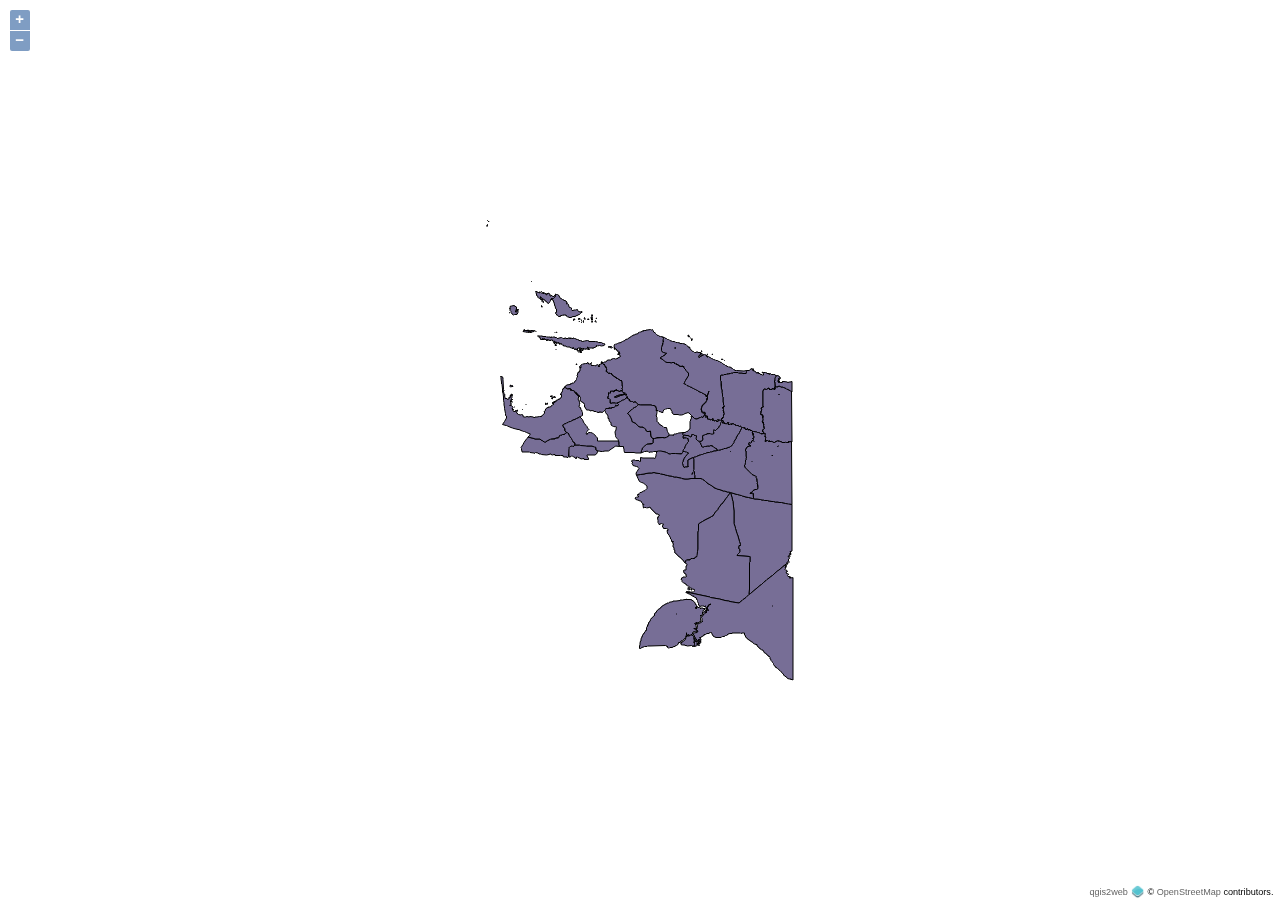
<file: ISLAM/qgis2web_2023_01_09-19_35_32_064000/index.html>
<!doctype html>
<html lang="en">
    <head>
        <meta charset="utf-8">
        <meta http-equiv="X-UA-Compatible" content="IE=edge">
        <meta name="viewport" content="initial-scale=1,user-scalable=no,maximum-scale=1,width=device-width">
        <meta name="mobile-web-app-capable" content="yes">
        <meta name="apple-mobile-web-app-capable" content="yes">
        <link rel="stylesheet" href="./resources/ol.css">
        <link rel="stylesheet" href="./resources/ol3-layerswitcher.css">
        <link rel="stylesheet" href="./resources/qgis2web.css">
        <style>
        html, body {
            background-color: #ffffff;
        }
        </style>
        <style>
        html, body, #map {
            width: 100%;
            height: 100%;
            padding: 0;
            margin: 0;
        }
        </style>
        <title></title>
    </head>
    <body>
        <div id="map">
            <div id="popup" class="ol-popup">
                <a href="#" id="popup-closer" class="ol-popup-closer"></a>
                <div id="popup-content"></div>
            </div>
        </div>
        <script src="resources/qgis2web_expressions.js"></script>
        <script src="resources/polyfills.js"></script>
        <script src="./resources/functions.js"></script>
        <script src="./resources/ol.js"></script>
        <script src="./resources/ol3-layerswitcher.js"></script>
        <script src="layers/ISLAM_0.js"></script>
        <script src="styles/ISLAM_0_style.js"></script>
        <script src="./layers/layers.js" type="text/javascript"></script> 
        <script src="./resources/qgis2web.js"></script>
        <script src="./resources/Autolinker.min.js"></script>
    </body>
</html>
</file>
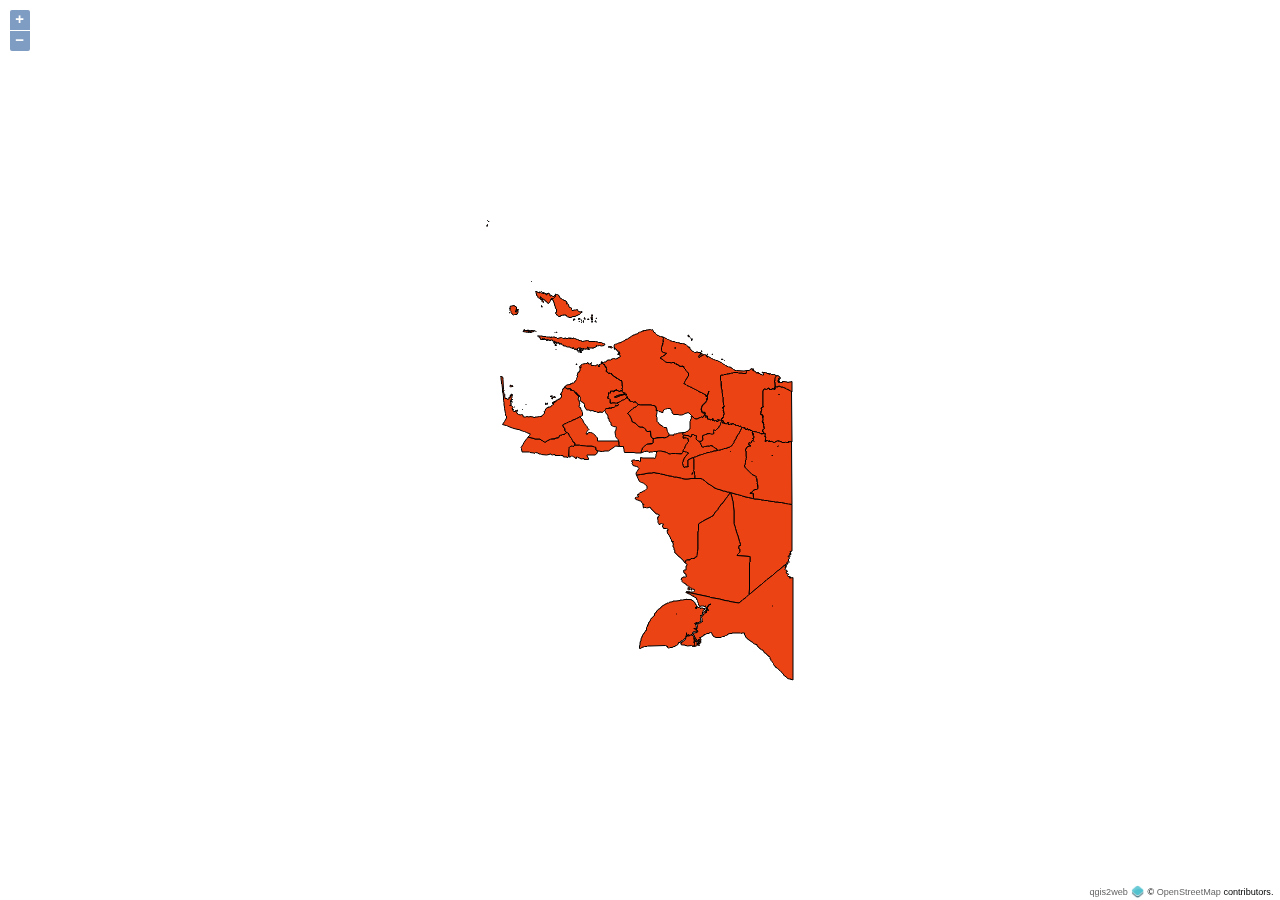
<file: PROTESTAN/qgis2web_2023_01_09-19_34_49_046000/index.html>
<!doctype html>
<html lang="en">
    <head>
        <meta charset="utf-8">
        <meta http-equiv="X-UA-Compatible" content="IE=edge">
        <meta name="viewport" content="initial-scale=1,user-scalable=no,maximum-scale=1,width=device-width">
        <meta name="mobile-web-app-capable" content="yes">
        <meta name="apple-mobile-web-app-capable" content="yes">
        <link rel="stylesheet" href="./resources/ol.css">
        <link rel="stylesheet" href="./resources/ol3-layerswitcher.css">
        <link rel="stylesheet" href="./resources/qgis2web.css">
        <style>
        html, body {
            background-color: #ffffff;
        }
        </style>
        <style>
        html, body, #map {
            width: 100%;
            height: 100%;
            padding: 0;
            margin: 0;
        }
        </style>
        <title></title>
    </head>
    <body>
        <div id="map">
            <div id="popup" class="ol-popup">
                <a href="#" id="popup-closer" class="ol-popup-closer"></a>
                <div id="popup-content"></div>
            </div>
        </div>
        <script src="resources/qgis2web_expressions.js"></script>
        <script src="resources/polyfills.js"></script>
        <script src="./resources/functions.js"></script>
        <script src="./resources/ol.js"></script>
        <script src="./resources/ol3-layerswitcher.js"></script>
        <script src="layers/PROTESTAN_0.js"></script>
        <script src="styles/PROTESTAN_0_style.js"></script>
        <script src="./layers/layers.js" type="text/javascript"></script> 
        <script src="./resources/qgis2web.js"></script>
        <script src="./resources/Autolinker.min.js"></script>
    </body>
</html>
</file>
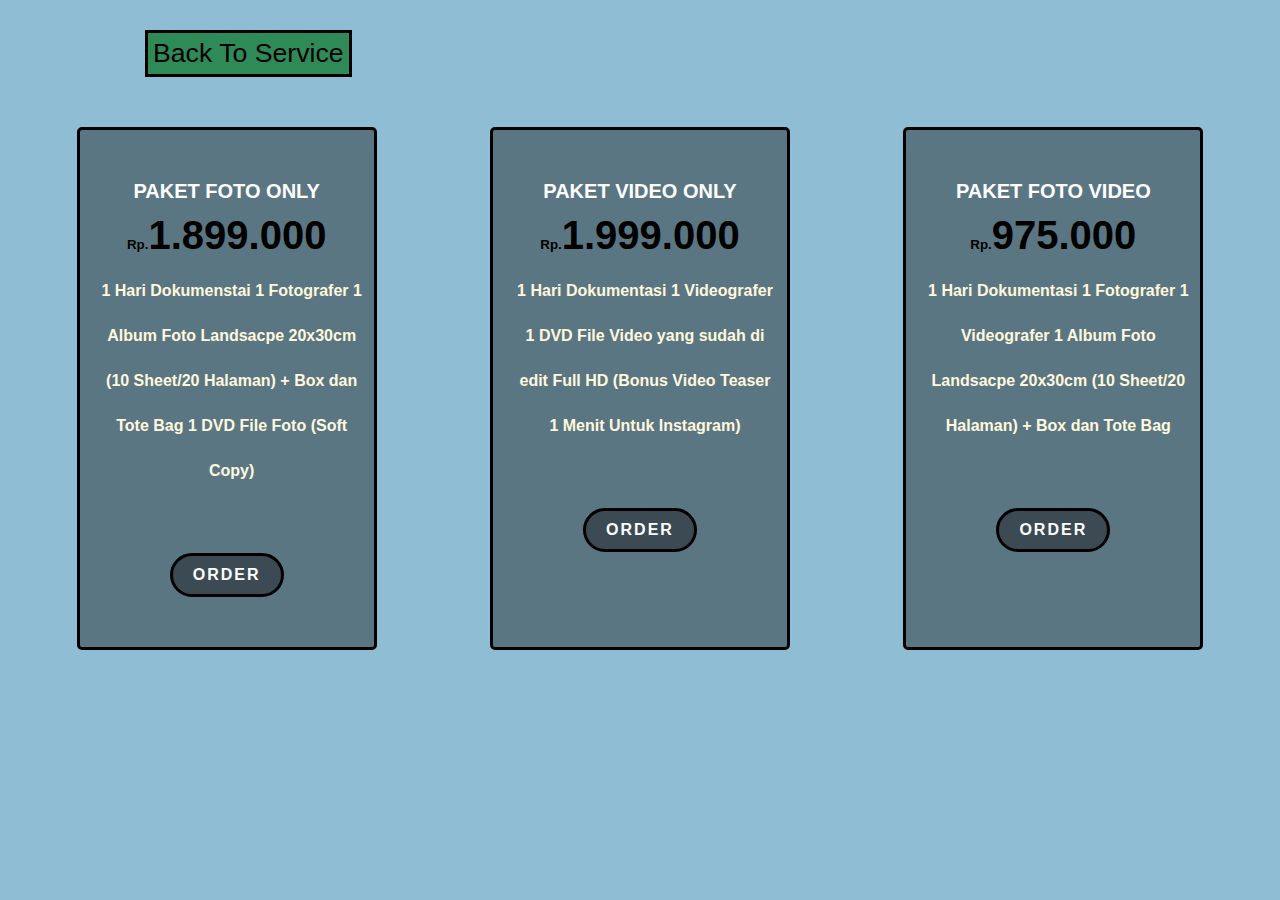
<file: a.html>
<!DOCTYPE html>
<html lang="en">

<head>
    <title>Document</title>
    <link rel="stylesheet" href="a.css">
</head>

<body>
    <section id="ichi">
        <ul>
            <li><a href="index.html#service">Back To Service</a></li>
        </ul>
        <div class="photographer">
            <div class="box1">
                <h1>PAKET FOTO ONLY</h1>
                <h2><span>Rp.</span>1.899.000
                </h2>
                <p>1 Hari Dokumenstai
                    1 Fotografer
                    1 Album Foto Landsacpe 20x30cm (10 Sheet/20 Halaman) + Box dan Tote Bag
                    1 DVD File Foto (Soft Copy)
                </p>
                <li class="btn"><a href="index.html#contact">ORDER</a></li>
            </div>
            <div class="box2">
                <h1>PAKET VIDEO ONLY</h1>
                <h2><span>Rp.</span>1.999.000</h2>
                <p>1 Hari Dokumentasi
                    1 Videografer
                    1 DVD File Video yang sudah di edit Full HD
                    (Bonus Video Teaser 1 Menit Untuk Instagram)
                </p>
                <li class="btn"><a href="index.html#contact">ORDER</a></li>
            </div>
            <div class="box3">
                <h1>PAKET FOTO VIDEO</h1>
                <h2><span>Rp.</span>975.000</h2>
                <p>1 Hari Dokumentasi
                    1 Fotografer
                    1 Videografer
                    1 Album Foto Landsacpe 20x30cm (10 Sheet/20 Halaman) + Box dan Tote Bag
                </p>
                <li class="btn"><a href="index.html#contact">ORDER</a></li>
            </div>
        </div>


    </section>

</body>

</html>
</file>
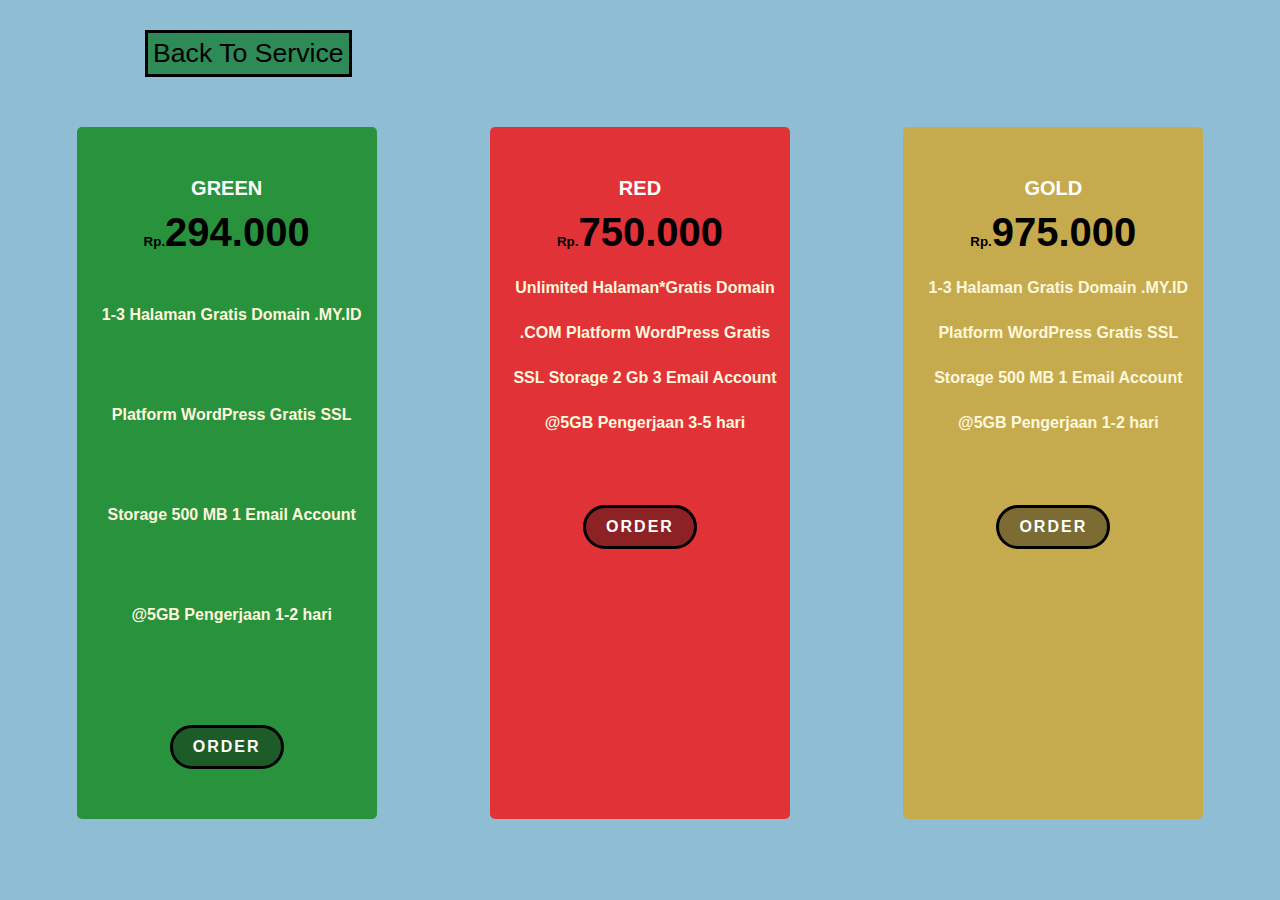
<file: b.html>
<!DOCTYPE html>
<html lang="en">

<head>
    <title>Document</title>
    <link rel="stylesheet" href="b.css">
</head>

<body>
    <section id="ichi">
        <ul>
            <li><a href="index.html#service">Back To Service</a></li>
        </ul>
        <div class="photographer">
            <div class="box1">
                <h1>GREEN</h1>
                <h2><span>Rp.</span>294.000
                </h2>
                <p>1-3 Halaman
                    Gratis Domain .MY.ID
                    Platform WordPress
                    Gratis SSL
                    Storage 500 MB
                    1 Email Account @5GB
                    Pengerjaan 1-2 hari
                </p>
                <li class="btn"><a href="index.html#contact">ORDER</a></li>
            </div>
            <div class="box2">
                <h1>RED</h1>
                <h2><span>Rp.</span>750.000</h2>
                <p>Unlimited Halaman*Gratis Domain .COM
                    Platform WordPress
                    Gratis SSL
                    Storage 2 Gb
                    3 Email Account @5GB
                    Pengerjaan 3-5 hari
                </p>
                <li class="btn"><a href="index.html#contact">ORDER</a></li>
            </div>
            <div class="box3">
                <h1>GOLD</h1>
                <h2><span>Rp.</span>975.000</h2>
                <p>1-3 Halaman
                    Gratis Domain .MY.ID
                    Platform WordPress
                    Gratis SSL
                    Storage 500 MB
                    1 Email Account @5GB
                    Pengerjaan 1-2 hari
                </p>
                <li class="btn"><a href="index.html#contact">ORDER</a></li>
            </div>
        </div>


    </section>

</body>

</html>
</file>
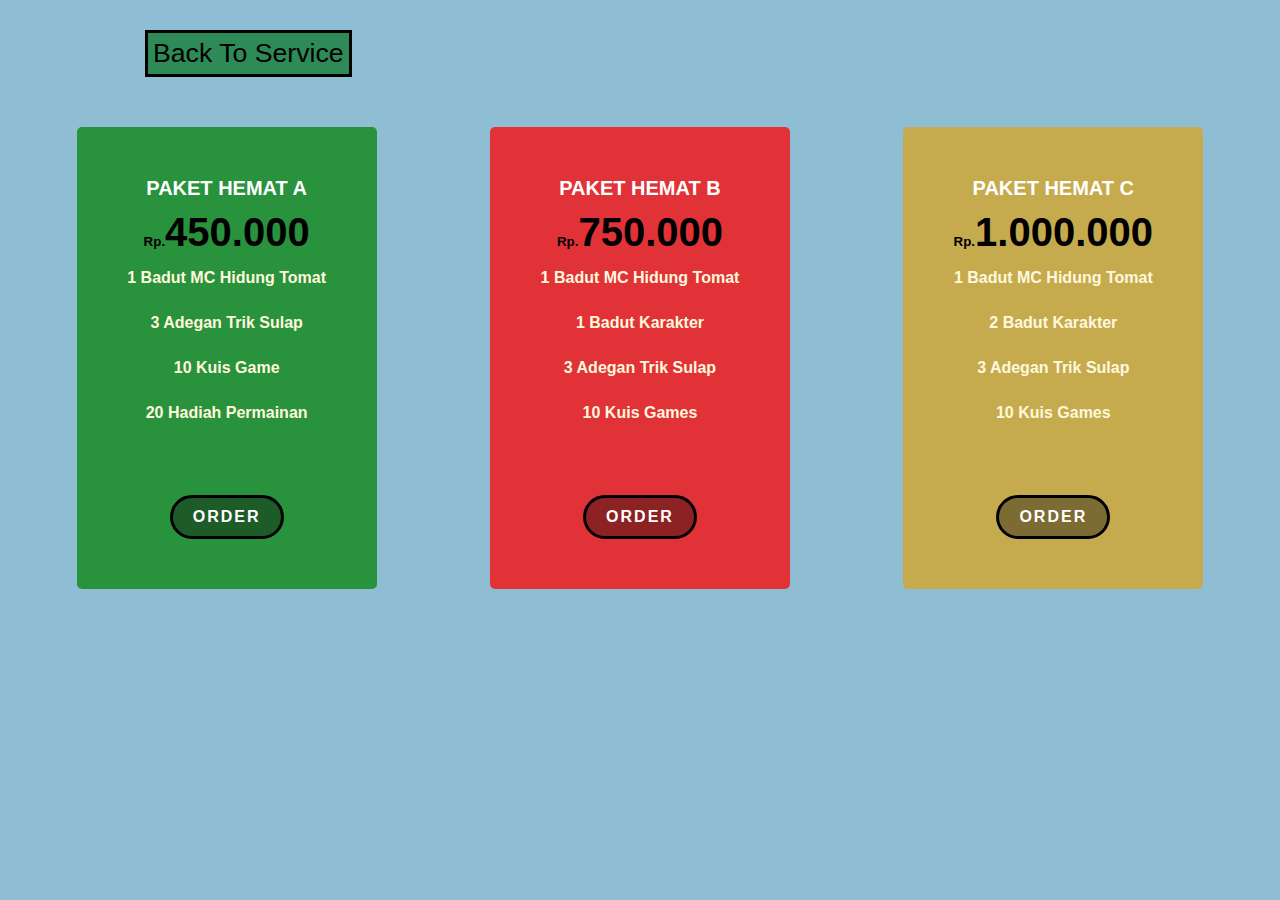
<file: c.html>
<!DOCTYPE html>
<html lang="en">

<head>
    <title>Document</title>
    <link rel="stylesheet" href="c.css">
</head>

<body>
    <section id="ichi">
        <ul>
            <li><a href="index.html#service">Back To Service</a></li>
        </ul>
        <div class="photographer">
            <div class="box1">
                <h1>PAKET HEMAT A</h1>
                <h2><span>Rp.</span>450.000
                </h2>
                <p>1 Badut MC Hidung Tomat<br>
                    3 Adegan Trik Sulap<br>
                    10 Kuis Game<br>
                    20 Hadiah Permainan
                </p>
                <li class="btn"><a href="index.html#contact">ORDER</a></li>
            </div>
            <div class="box2">
                <h1>PAKET HEMAT B</h1>
                <h2><span>Rp.</span>750.000</h2>
                <p>1 Badut MC Hidung Tomat<br>
                    1 Badut Karakter<br>
                    3 Adegan Trik Sulap<br>
                    10 Kuis Games
                </p>
                <li class="btn"><a href="index.html#contact">ORDER</a></li>
            </div>
            <div class="box3">
                <h1>PAKET HEMAT C</h1>
                <h2><span>Rp.</span>1.000.000</h2>
                <p>1 Badut MC Hidung Tomat<br>
                    2 Badut Karakter<br>
                    3 Adegan Trik Sulap<br>
                    10 Kuis Games
                </p>
                <li class="btn"><a href="index.html#contact">ORDER</a></li>
            </div>
        </div>


    </section>

</body>

</html>
</file>
<file: ISLAM/qgis2web_2023_01_09-19_35_32_064000/resources/ol.css>
.ol-box{box-sizing:border-box;border-radius:2px;border:2px solid #00f}.ol-mouse-position{top:8px;right:8px;position:absolute}.ol-scale-line{background:rgba(0,60,136,.3);border-radius:4px;bottom:8px;left:8px;padding:2px;position:absolute}.ol-scale-line-inner{border:1px solid #eee;border-top:none;color:#eee;font-size:10px;text-align:center;margin:1px;will-change:contents,width}.ol-overlay-container{will-change:left,right,top,bottom}.ol-unsupported{display:none}.ol-unselectable,.ol-viewport{-webkit-touch-callout:none;-webkit-user-select:none;-moz-user-select:none;-ms-user-select:none;user-select:none;-webkit-tap-highlight-color:transparent}.ol-selectable{-webkit-touch-callout:default;-webkit-user-select:auto;-moz-user-select:auto;-ms-user-select:auto;user-select:auto}.ol-grabbing{cursor:-webkit-grabbing;cursor:-moz-grabbing;cursor:grabbing}.ol-grab{cursor:move;cursor:-webkit-grab;cursor:-moz-grab;cursor:grab}.ol-control{position:absolute;background-color:rgba(255,255,255,.4);border-radius:4px;padding:2px}.ol-control:hover{background-color:rgba(255,255,255,.6)}.ol-zoom{top:.5em;left:.5em}.ol-rotate{top:.5em;right:.5em;transition:opacity .25s linear,visibility 0s linear}.ol-rotate.ol-hidden{opacity:0;visibility:hidden;transition:opacity .25s linear,visibility 0s linear .25s}.ol-zoom-extent{top:4.643em;left:.5em}.ol-full-screen{right:.5em;top:.5em}@media print{.ol-control{display:none}}.ol-control button{display:block;margin:1px;padding:0;color:#fff;font-size:1.14em;font-weight:700;text-decoration:none;text-align:center;height:1.375em;width:1.375em;line-height:.4em;background-color:rgba(0,60,136,.5);border:none;border-radius:2px}.ol-control button::-moz-focus-inner{border:none;padding:0}.ol-zoom-extent button{line-height:1.4em}.ol-compass{display:block;font-weight:400;font-size:1.2em;will-change:transform}.ol-touch .ol-control button{font-size:1.5em}.ol-touch .ol-zoom-extent{top:5.5em}.ol-control button:focus,.ol-control button:hover{text-decoration:none;background-color:rgba(0,60,136,.7)}.ol-zoom .ol-zoom-in{border-radius:2px 2px 0 0}.ol-zoom .ol-zoom-out{border-radius:0 0 2px 2px}.ol-attribution{text-align:right;bottom:.5em;right:.5em;max-width:calc(100% - 1.3em)}.ol-attribution ul{margin:0;padding:0 .5em;font-size:.7rem;line-height:1.375em;color:#000;text-shadow:0 0 2px #fff}.ol-attribution li{display:inline;list-style:none;line-height:inherit}.ol-attribution li:not(:last-child):after{content:" "}.ol-attribution img{max-height:2em;max-width:inherit;vertical-align:middle}.ol-attribution button,.ol-attribution ul{display:inline-block}.ol-attribution.ol-collapsed ul{display:none}.ol-attribution.ol-logo-only ul{display:block}.ol-attribution:not(.ol-collapsed){background:rgba(255,255,255,.8)}.ol-attribution.ol-uncollapsible{bottom:0;right:0;border-radius:4px 0 0;height:1.1em;line-height:1em}.ol-attribution.ol-logo-only{background:0 0;bottom:.4em;height:1.1em;line-height:1em}.ol-attribution.ol-uncollapsible img{margin-top:-.2em;max-height:1.6em}.ol-attribution.ol-logo-only button,.ol-attribution.ol-uncollapsible button{display:none}.ol-zoomslider{top:4.5em;left:.5em;height:200px}.ol-zoomslider button{position:relative;height:10px}.ol-touch .ol-zoomslider{top:5.5em}.ol-overviewmap{left:.5em;bottom:.5em}.ol-overviewmap.ol-uncollapsible{bottom:0;left:0;border-radius:0 4px 0 0}.ol-overviewmap .ol-overviewmap-map,.ol-overviewmap button{display:inline-block}.ol-overviewmap .ol-overviewmap-map{border:1px solid #7b98bc;height:150px;margin:2px;width:150px}.ol-overviewmap:not(.ol-collapsed) button{bottom:1px;left:2px;position:absolute}.ol-overviewmap.ol-collapsed .ol-overviewmap-map,.ol-overviewmap.ol-uncollapsible button{display:none}.ol-overviewmap:not(.ol-collapsed){background:rgba(255,255,255,.8)}.ol-overviewmap-box{border:2px dotted rgba(0,60,136,.7)}.ol-overviewmap .ol-overviewmap-box:hover{cursor:move}
</file>
<file: ISLAM/qgis2web_2023_01_09-19_35_32_064000/resources/ol3-layerswitcher.css>
.layer-switcher.shown.ol-control {
    background-color: transparent;
}

.layer-switcher.shown.ol-control:hover {
    background-color: transparent;
}

.layer-switcher {
    position: absolute;
    top: 3.5em;
    right: 0.5em;
    text-align: left;
}

.layer-switcher.shown {
    bottom: 3em;
}

.layer-switcher .panel {
    padding: 0 1em 0 0;
    margin: 0;
    border: 4px solid #eee;
    border-radius: 4px;
    background-color: white;
    display: none;
    max-height: 100%;
    overflow-y: auto;
}

.layer-switcher.shown .panel {
    display: block;
}

.layer-switcher button {
    float: right;
    width: 38px;
    height: 38px;
    background-image: url('[data-uri]') /*logo.png*/;
    background-repeat: no-repeat;
    background-position: 2px;
    background-color: white;
    border: none;
}

.layer-switcher.shown button {
    display: none;
}

.layer-switcher button:focus, .layer-switcher button:hover {
    background-color: white;
}

.layer-switcher ul {
    padding-left: 1em;
    list-style: none;
}

.layer-switcher li.group {
    padding-top: 5px;
}

.layer-switcher li.group > label {
    font-weight: bold;
}

.layer-switcher li.layer {
    display: table;
}

.layer-switcher li.layer label, .layer-switcher li.layer input {
    display: table-cell;
    vertical-align: sub;
}

.layer-switcher input {
    margin: 4px;
}

.layer-switcher.touch ::-webkit-scrollbar {
    width: 4px;
}

.layer-switcher.touch ::-webkit-scrollbar-track {
    -webkit-box-shadow: inset 0 0 6px rgba(0,0,0,0.3);
    border-radius: 10px;
}

.layer-switcher.touch ::-webkit-scrollbar-thumb {
    border-radius: 10px;
    -webkit-box-shadow: inset 0 0 6px rgba(0,0,0,0.5);
}
</file>
<file: ISLAM/qgis2web_2023_01_09-19_35_32_064000/resources/qgis2web.css>
html, body {
    height: 100%;
    padding: 0;
    margin: 0;
    font-family: sans-serif;
    font-size: small;
}

th, td {
    vertical-align: top;
    text-align: left;
}

#map {
    width: 100%;
    height: 100%;
}

.ol-popup {
    display: none;
    position: absolute;
    background-color: white;
    -moz-box-shadow: 0 1px 4px rgba(0,0,0,0.2);
    -webkit-filter: drop-shadow(0 1px 4px rgba(0,0,0,0.2));
    filter: drop-shadow(0 1px 4px rgba(0,0,0,0.2));
    padding: 15px;
    border-radius: 10px;
    border: 1px solid #cccccc;
    bottom: 12px;
    left: -50px;   
    height: auto;
    width: auto;
    min-width: 100px;
    max-height:400px;  
    overflow: auto;      
}

.ol-popup-closer {
    text-decoration: none;
    position: absolute;
    top: 2px;
    right: 8px;
}

.ol-popup-closer:after {
    content: "X";
}

.ol-attribution a {
    text-decoration: none;
    color: #666;
    font-family: sans-serif;
    font-size: 100%;
}

#popup-content>ul>li:nth-child(even) {
    background-color: #eee;
}

#popup-content ul {
    list-style-type: none;
    padding-left: 0;
}

#popup-content li {
    margin-bottom:0.25em;
}
</file>
<file: PROTESTAN/qgis2web_2023_01_09-19_34_49_046000/resources/ol.css>
.ol-box{box-sizing:border-box;border-radius:2px;border:2px solid #00f}.ol-mouse-position{top:8px;right:8px;position:absolute}.ol-scale-line{background:rgba(0,60,136,.3);border-radius:4px;bottom:8px;left:8px;padding:2px;position:absolute}.ol-scale-line-inner{border:1px solid #eee;border-top:none;color:#eee;font-size:10px;text-align:center;margin:1px;will-change:contents,width}.ol-overlay-container{will-change:left,right,top,bottom}.ol-unsupported{display:none}.ol-unselectable,.ol-viewport{-webkit-touch-callout:none;-webkit-user-select:none;-moz-user-select:none;-ms-user-select:none;user-select:none;-webkit-tap-highlight-color:transparent}.ol-selectable{-webkit-touch-callout:default;-webkit-user-select:auto;-moz-user-select:auto;-ms-user-select:auto;user-select:auto}.ol-grabbing{cursor:-webkit-grabbing;cursor:-moz-grabbing;cursor:grabbing}.ol-grab{cursor:move;cursor:-webkit-grab;cursor:-moz-grab;cursor:grab}.ol-control{position:absolute;background-color:rgba(255,255,255,.4);border-radius:4px;padding:2px}.ol-control:hover{background-color:rgba(255,255,255,.6)}.ol-zoom{top:.5em;left:.5em}.ol-rotate{top:.5em;right:.5em;transition:opacity .25s linear,visibility 0s linear}.ol-rotate.ol-hidden{opacity:0;visibility:hidden;transition:opacity .25s linear,visibility 0s linear .25s}.ol-zoom-extent{top:4.643em;left:.5em}.ol-full-screen{right:.5em;top:.5em}@media print{.ol-control{display:none}}.ol-control button{display:block;margin:1px;padding:0;color:#fff;font-size:1.14em;font-weight:700;text-decoration:none;text-align:center;height:1.375em;width:1.375em;line-height:.4em;background-color:rgba(0,60,136,.5);border:none;border-radius:2px}.ol-control button::-moz-focus-inner{border:none;padding:0}.ol-zoom-extent button{line-height:1.4em}.ol-compass{display:block;font-weight:400;font-size:1.2em;will-change:transform}.ol-touch .ol-control button{font-size:1.5em}.ol-touch .ol-zoom-extent{top:5.5em}.ol-control button:focus,.ol-control button:hover{text-decoration:none;background-color:rgba(0,60,136,.7)}.ol-zoom .ol-zoom-in{border-radius:2px 2px 0 0}.ol-zoom .ol-zoom-out{border-radius:0 0 2px 2px}.ol-attribution{text-align:right;bottom:.5em;right:.5em;max-width:calc(100% - 1.3em)}.ol-attribution ul{margin:0;padding:0 .5em;font-size:.7rem;line-height:1.375em;color:#000;text-shadow:0 0 2px #fff}.ol-attribution li{display:inline;list-style:none;line-height:inherit}.ol-attribution li:not(:last-child):after{content:" "}.ol-attribution img{max-height:2em;max-width:inherit;vertical-align:middle}.ol-attribution button,.ol-attribution ul{display:inline-block}.ol-attribution.ol-collapsed ul{display:none}.ol-attribution.ol-logo-only ul{display:block}.ol-attribution:not(.ol-collapsed){background:rgba(255,255,255,.8)}.ol-attribution.ol-uncollapsible{bottom:0;right:0;border-radius:4px 0 0;height:1.1em;line-height:1em}.ol-attribution.ol-logo-only{background:0 0;bottom:.4em;height:1.1em;line-height:1em}.ol-attribution.ol-uncollapsible img{margin-top:-.2em;max-height:1.6em}.ol-attribution.ol-logo-only button,.ol-attribution.ol-uncollapsible button{display:none}.ol-zoomslider{top:4.5em;left:.5em;height:200px}.ol-zoomslider button{position:relative;height:10px}.ol-touch .ol-zoomslider{top:5.5em}.ol-overviewmap{left:.5em;bottom:.5em}.ol-overviewmap.ol-uncollapsible{bottom:0;left:0;border-radius:0 4px 0 0}.ol-overviewmap .ol-overviewmap-map,.ol-overviewmap button{display:inline-block}.ol-overviewmap .ol-overviewmap-map{border:1px solid #7b98bc;height:150px;margin:2px;width:150px}.ol-overviewmap:not(.ol-collapsed) button{bottom:1px;left:2px;position:absolute}.ol-overviewmap.ol-collapsed .ol-overviewmap-map,.ol-overviewmap.ol-uncollapsible button{display:none}.ol-overviewmap:not(.ol-collapsed){background:rgba(255,255,255,.8)}.ol-overviewmap-box{border:2px dotted rgba(0,60,136,.7)}.ol-overviewmap .ol-overviewmap-box:hover{cursor:move}
</file>
<file: PROTESTAN/qgis2web_2023_01_09-19_34_49_046000/resources/ol3-layerswitcher.css>
.layer-switcher.shown.ol-control {
    background-color: transparent;
}

.layer-switcher.shown.ol-control:hover {
    background-color: transparent;
}

.layer-switcher {
    position: absolute;
    top: 3.5em;
    right: 0.5em;
    text-align: left;
}

.layer-switcher.shown {
    bottom: 3em;
}

.layer-switcher .panel {
    padding: 0 1em 0 0;
    margin: 0;
    border: 4px solid #eee;
    border-radius: 4px;
    background-color: white;
    display: none;
    max-height: 100%;
    overflow-y: auto;
}

.layer-switcher.shown .panel {
    display: block;
}

.layer-switcher button {
    float: right;
    width: 38px;
    height: 38px;
    background-image: url('[data-uri]') /*logo.png*/;
    background-repeat: no-repeat;
    background-position: 2px;
    background-color: white;
    border: none;
}

.layer-switcher.shown button {
    display: none;
}

.layer-switcher button:focus, .layer-switcher button:hover {
    background-color: white;
}

.layer-switcher ul {
    padding-left: 1em;
    list-style: none;
}

.layer-switcher li.group {
    padding-top: 5px;
}

.layer-switcher li.group > label {
    font-weight: bold;
}

.layer-switcher li.layer {
    display: table;
}

.layer-switcher li.layer label, .layer-switcher li.layer input {
    display: table-cell;
    vertical-align: sub;
}

.layer-switcher input {
    margin: 4px;
}

.layer-switcher.touch ::-webkit-scrollbar {
    width: 4px;
}

.layer-switcher.touch ::-webkit-scrollbar-track {
    -webkit-box-shadow: inset 0 0 6px rgba(0,0,0,0.3);
    border-radius: 10px;
}

.layer-switcher.touch ::-webkit-scrollbar-thumb {
    border-radius: 10px;
    -webkit-box-shadow: inset 0 0 6px rgba(0,0,0,0.5);
}
</file>
<file: PROTESTAN/qgis2web_2023_01_09-19_34_49_046000/resources/qgis2web.css>
html, body {
    height: 100%;
    padding: 0;
    margin: 0;
    font-family: sans-serif;
    font-size: small;
}

th, td {
    vertical-align: top;
    text-align: left;
}

#map {
    width: 100%;
    height: 100%;
}

.ol-popup {
    display: none;
    position: absolute;
    background-color: white;
    -moz-box-shadow: 0 1px 4px rgba(0,0,0,0.2);
    -webkit-filter: drop-shadow(0 1px 4px rgba(0,0,0,0.2));
    filter: drop-shadow(0 1px 4px rgba(0,0,0,0.2));
    padding: 15px;
    border-radius: 10px;
    border: 1px solid #cccccc;
    bottom: 12px;
    left: -50px;   
    height: auto;
    width: auto;
    min-width: 100px;
    max-height:400px;  
    overflow: auto;      
}

.ol-popup-closer {
    text-decoration: none;
    position: absolute;
    top: 2px;
    right: 8px;
}

.ol-popup-closer:after {
    content: "X";
}

.ol-attribution a {
    text-decoration: none;
    color: #666;
    font-family: sans-serif;
    font-size: 100%;
}

#popup-content>ul>li:nth-child(even) {
    background-color: #eee;
}

#popup-content ul {
    list-style-type: none;
    padding-left: 0;
}

#popup-content li {
    margin-bottom:0.25em;
}
</file>
<file: a.css>
* {
    margin: 0;
    padding: 0;
    font-family: sans-serif;
    box-sizing: border-box;
}

body {
    overflow-x: hidden;
}

/* PHOTOGRAPHER SECTION */

#ichi {
    padding: 20px 20px 20px 20px;
    min-height: 100vh;
    background-color: #8FBDD3;
    flex-wrap: wrap;
}

.box1 {
    border: solid;
    border-radius: 5px;
    padding: 50px 10px 50px 10px;
    background-color: rgba(12, 11, 11, 0.397);
    width: 300px;
}

.box2 {
    border: solid;
    border-radius: 5px;
    padding: 50px 10px 50px 10px;
    background-color: rgba(12, 11, 11, 0.397);
    width: 300px;
}

.box3 {
    border: solid;
    border-radius: 5px;
    padding: 50px 10px 50px 10px;
    background-color: rgba(12, 11, 11, 0.397);
    width: 300px;
    /* height: 450px; */
}

.photographer p {
    font-weight: bold;
    line-height: 20px;
    /* border: solid; */
    display: flex;
    width: 250px;
    margin-left: 10px;
    margin-top: 10px;
}

.photographer {
    display: flex;
    justify-content: space-around;
    margin-top: 40px;
}

.photographer div {
    text-align: center;
    margin: 10px;
}

#ichi ul {
    margin-top: 10px;
    margin-left: 125px;
}

#ichi ul li {
    list-style: none;
    border: solid;
    display: inline-block;
    padding: 5px;
    background-color: seagreen;
}

#ichi ul li:hover {
    background-color: grey;
}

#ichi ul li a {
    text-decoration: none;
    font-size: 20pt;
    color: black;
    /* font-weight: bold; */
}

.box1 h1 {
    font-size: 15pt;
    color: white;
}

.box2 h1 {
    font-size: 15pt;
    color: white;
}

.box3 h1 {
    font-size: 15pt;
    color: white;
}

.photographer span {
    font-size: 10pt;
}

.box1 h2 {
    margin-top: 10px;
    font-size: 30pt;
}

.box2 h2 {
    margin-top: 10px;
    font-size: 30pt;
}

.box3 h2 {
    margin-top: 10px;
    font-size: 30pt;
}

.box1 p {
    line-height: 45px;
    color: cornsilk;
    width: fit-content;
    /* margin: auto; */
}

.box2 p {
    line-height: 45px;
    color: cornsilk;
    width: fit-content;
}

.box3 p {
    line-height: 45px;
    color: cornsilk;
    width: fit-content;
}

.btn a {
    font-weight: bold;
    letter-spacing: 2px;
    text-decoration: none;
    color: white;
    list-style: none;
    /* border: solid; */
}

.btn {
    border: solid;
    padding: 10px 20px 10px 20px;
    border-radius: 25px;
    list-style: none;
    display: inline-block;
    margin-top: 60px;
    background-color: rgba(12, 11, 11, 0.397);
}

@media screen and (max-width:768px) {
    .photographer {
        display: flex;
        flex-wrap: wrap;
    }

    .box1 {
        /* border: solid; */
        border-radius: 5px;
        padding: 50px 10px 50px 10px;
        background-color: rgba(12, 11, 11, 0.397);
        width: 500px;
    }

    .box2 {
        /* border: solid; */
        border-radius: 5px;
        padding: 50px 10px 50px 10px;
        background-color: rgba(12, 11, 11, 0.397);
        width: 500px;
    }

    .box3 {
        /* border: solid; */
        border-radius: 5px;
        padding: 50px 10px 50px 10px;
        background-color: rgba(12, 11, 11, 0.397);
        width: 500px;
    }

    .box1 p {
        line-height: 45px;
        color: cornsilk;
        width: fit-content;
        margin: auto;
    }
}
</file>
<file: b.css>
* {
    margin: 0;
    padding: 0;
    font-family: sans-serif;
    box-sizing: border-box;
}

body {
    overflow-x: hidden;
}

/* PHOTOGRAPHER SECTION */

#ichi {
    padding: 20px 20px 20px 20px;
    min-height: 100vh;
    background-color: #8FBDD3;
    flex-wrap: wrap;
}

.box1 {
    /* border: solid; */
    border-radius: 5px;
    padding: 50px 10px 50px 10px;
    background-color: rgba(0, 128, 0, 0.708);
    width: 300px;
}

.box2 {
    /* border: solid; */
    border-radius: 5px;
    padding: 50px 10px 50px 10px;
    background-color: rgba(255, 0, 0, 0.736);
    width: 300px;
}

.box3 {
    /* border: solid; */
    border-radius: 5px;
    padding: 50px 10px 50px 10px;
    background-color: rgba(218, 165, 32, 0.745);
    width: 300px;
    /* height: 450px; */
}

.photographer p {
    font-weight: bold;
    line-height: 20px;
    /* border: solid; */
    display: flex;
    width: 250px;
    margin-left: 10px;
    margin-top: 10px;
}

.photographer {
    display: flex;
    justify-content: space-around;
    margin-top: 40px;
}

.photographer div {
    text-align: center;
    margin: 10px;
}

#ichi ul {
    margin-top: 10px;
    margin-left: 125px;
}

#ichi ul li {
    list-style: none;
    border: solid;
    display: inline-block;
    padding: 5px;
    background-color: seagreen;
}

#ichi ul li:hover {
    background-color: grey;
}

#ichi ul li a {
    text-decoration: none;
    font-size: 20pt;
    color: black;
    /* font-weight: bold; */
}

.box1 h1 {
    font-size: 15pt;
    color: white;
}

.box2 h1 {
    font-size: 15pt;
    color: white;
}

.box3 h1 {
    font-size: 15pt;
    color: white;
}

.photographer span {
    font-size: 10pt;
}

.box1 h2 {
    margin-top: 10px;
    font-size: 30pt;
}

.box2 h2 {
    margin-top: 10px;
    font-size: 30pt;
}

.box3 h2 {
    margin-top: 10px;
    font-size: 30pt;
}

.box1 p {
    line-height: 100px;
    color: cornsilk;
    width: fit-content;
}

.box2 p {
    line-height: 45px;
    color: cornsilk;
    width: fit-content;
}

.box3 p {
    line-height: 45px;
    color: cornsilk;
    width: fit-content;
}

.btn a {
    font-weight: bold;
    letter-spacing: 2px;
    text-decoration: none;
    color: white;
    list-style: none;
    /* border: solid; */
}

.btn {
    border: solid;
    padding: 10px 20px 10px 20px;
    border-radius: 25px;
    list-style: none;
    display: inline-block;
    margin-top: 60px;
    background-color: rgba(12, 11, 11, 0.397);
}

@media screen and (max-width:768px) {
    .photographer {
        display: flex;
        flex-wrap: wrap;
    }

    .box1 {
        /* border: solid; */
        border-radius: 5px;
        padding: 50px 10px 50px 10px;
        background-color: rgba(0, 128, 0, 0.708);
        width: 500px;
    }

    .box2 {
        /* border: solid; */
        border-radius: 5px;
        padding: 50px 10px 50px 10px;
        background-color: rgba(255, 0, 0, 0.736);
        width: 500px;
    }

    .box3 {
        /* border: solid; */
        border-radius: 5px;
        padding: 50px 10px 50px 10px;
        background-color: rgba(218, 165, 32, 0.745);
        width: 500px;
    }

    .box1 p {
        line-height: 45px;
        color: cornsilk;
        width: fit-content;
        margin: auto;
    }
}
</file>
<file: c.css>
* {
    margin: 0;
    padding: 0;
    font-family: sans-serif;
    box-sizing: border-box;
}

body {
    overflow-x: hidden;
}

/* PHOTOGRAPHER SECTION */

#ichi {
    padding: 20px 20px 20px 20px;
    min-height: 100vh;
    background-color: #8FBDD3;
    flex-wrap: wrap;
}

.box1 {
    /* border: solid; */
    border-radius: 5px;
    padding: 50px 10px 50px 10px;
    background-color: rgba(0, 128, 0, 0.708);
    width: 300px;
}

.box2 {
    /* border: solid; */
    border-radius: 5px;
    padding: 50px 10px 50px 10px;
    background-color: rgba(255, 0, 0, 0.736);
    width: 300px;
}

.box3 {
    /* border: solid; */
    border-radius: 5px;
    padding: 50px 10px 50px 10px;
    background-color: rgba(218, 165, 32, 0.745);
    width: 300px;
    /* height: 450px; */
}

.photographer p {
    font-weight: bold;
    line-height: 20px;
    /* border: solid; */
    display: flex;
    width: 250px;
    margin-left: 10px;
    margin-top: 10px;
}

.photographer {
    display: flex;
    justify-content: space-around;
    margin-top: 40px;
}

.photographer div {
    text-align: center;
    margin: 10px;
}

#ichi ul {
    margin-top: 10px;
    margin-left: 125px;
}

#ichi ul li {
    list-style: none;
    border: solid;
    display: inline-block;
    padding: 5px;
    background-color: seagreen;
}

#ichi ul li:hover {
    background-color: grey;
}

#ichi ul li a {
    text-decoration: none;
    font-size: 20pt;
    color: black;
    /* font-weight: bold; */
}

.box1 h1 {
    font-size: 15pt;
    color: white;
}

.box2 h1 {
    font-size: 15pt;
    color: white;
}

.box3 h1 {
    font-size: 15pt;
    color: white;
}

.photographer span {
    font-size: 10pt;
}

.box1 h2 {
    margin-top: 10px;
    font-size: 30pt;
}

.box2 h2 {
    margin-top: 10px;
    font-size: 30pt;
}

.box3 h2 {
    margin-top: 10px;
    font-size: 30pt;
}

.box1 p {
    line-height: 45px;
    color: cornsilk;
    width: fit-content;
    margin: auto;
}

.box2 p {
    line-height: 45px;
    color: cornsilk;
    width: fit-content;
    margin: auto;
}

.box3 p {
    line-height: 45px;
    color: cornsilk;
    width: fit-content;
    margin: auto;
}

.btn a {
    font-weight: bold;
    letter-spacing: 2px;
    text-decoration: none;
    color: white;
    list-style: none;
    /* border: solid; */
}

.btn {
    border: solid;
    padding: 10px 20px 10px 20px;
    border-radius: 25px;
    list-style: none;
    display: inline-block;
    margin-top: 60px;
    background-color: rgba(12, 11, 11, 0.397);
}

@media screen and (max-width:768px) {
    .photographer {
        display: flex;
        flex-wrap: wrap;
    }

    .box1 {
        /* border: solid; */
        border-radius: 5px;
        padding: 50px 10px 50px 10px;
        background-color: rgba(0, 128, 0, 0.708);
        width: 500px;
    }

    .box2 {
        /* border: solid; */
        border-radius: 5px;
        padding: 50px 10px 50px 10px;
        background-color: rgba(255, 0, 0, 0.736);
        width: 500px;
    }

    .box3 {
        /* border: solid; */
        border-radius: 5px;
        padding: 50px 10px 50px 10px;
        background-color: rgba(218, 165, 32, 0.745);
        width: 500px;
    }

    .box1 p {
        line-height: 45px;
        color: cornsilk;
        width: fit-content;
        margin: auto;
    }
}
</file>
